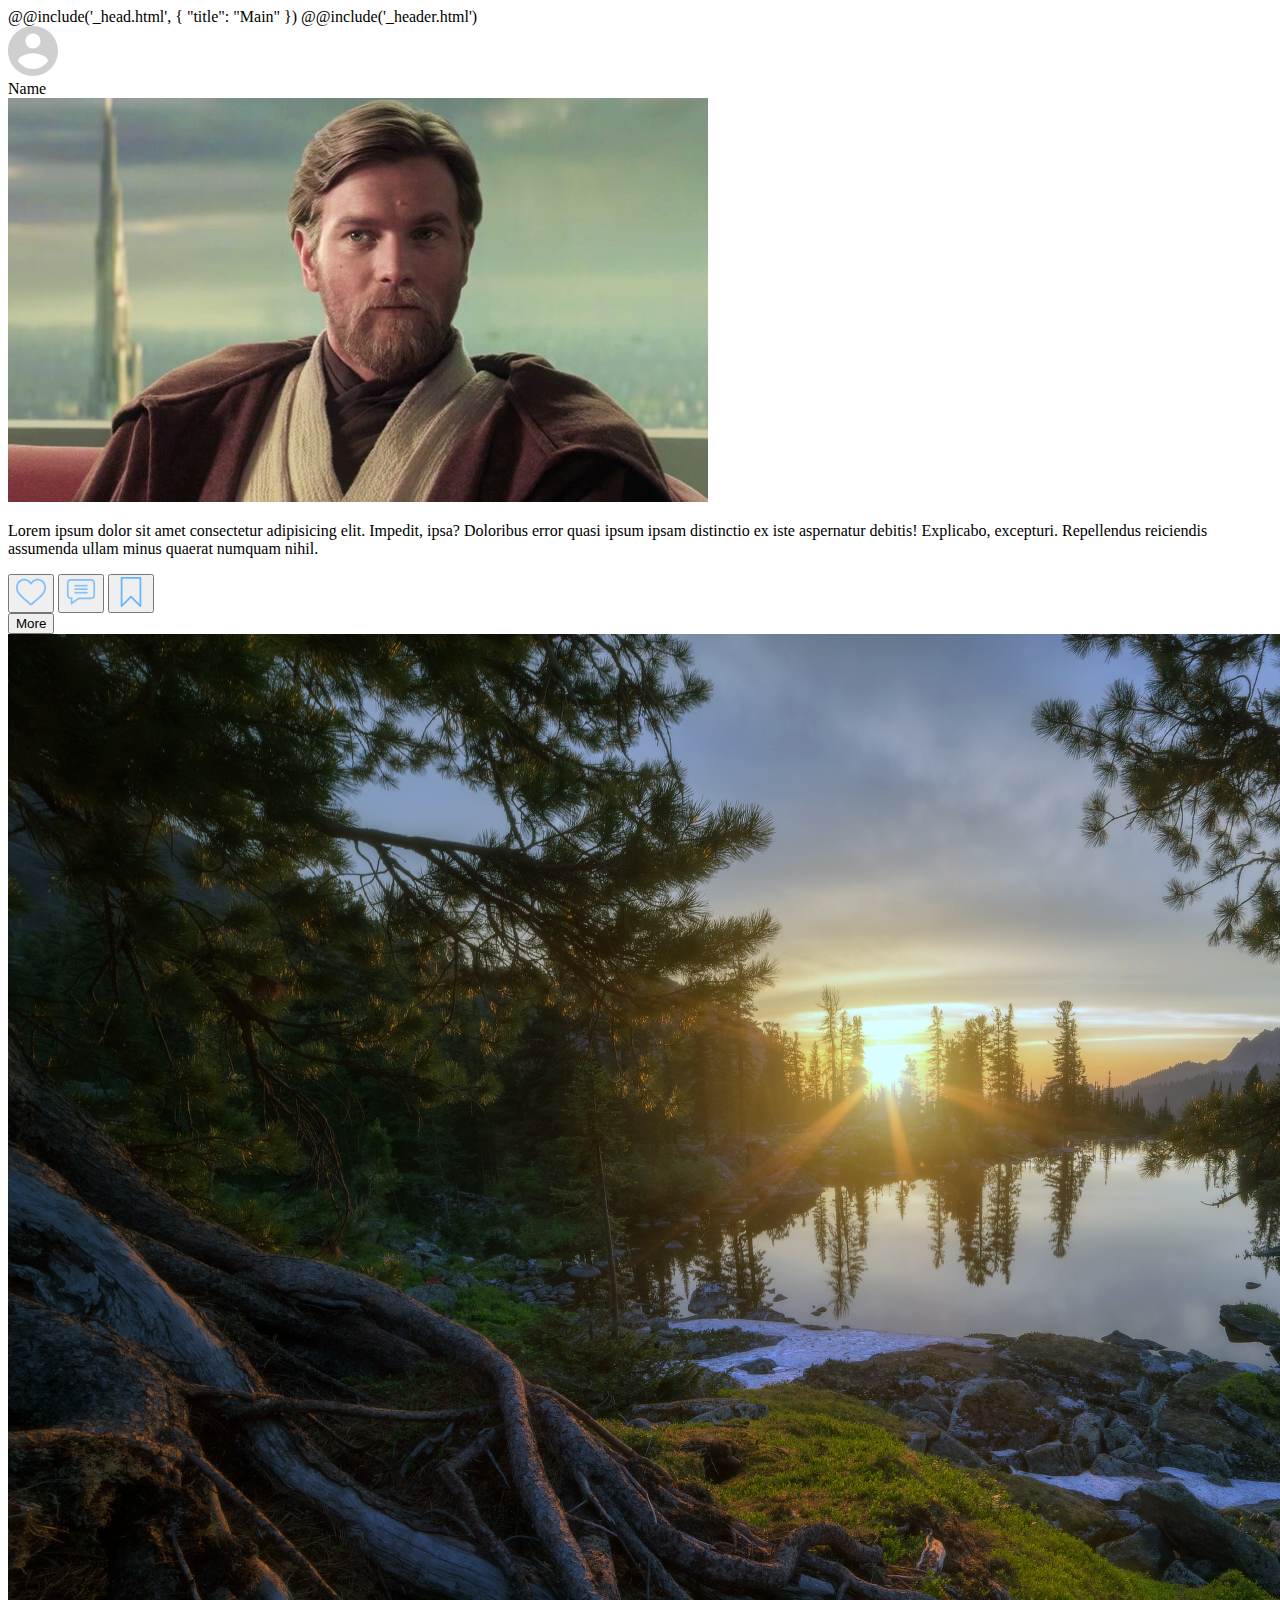
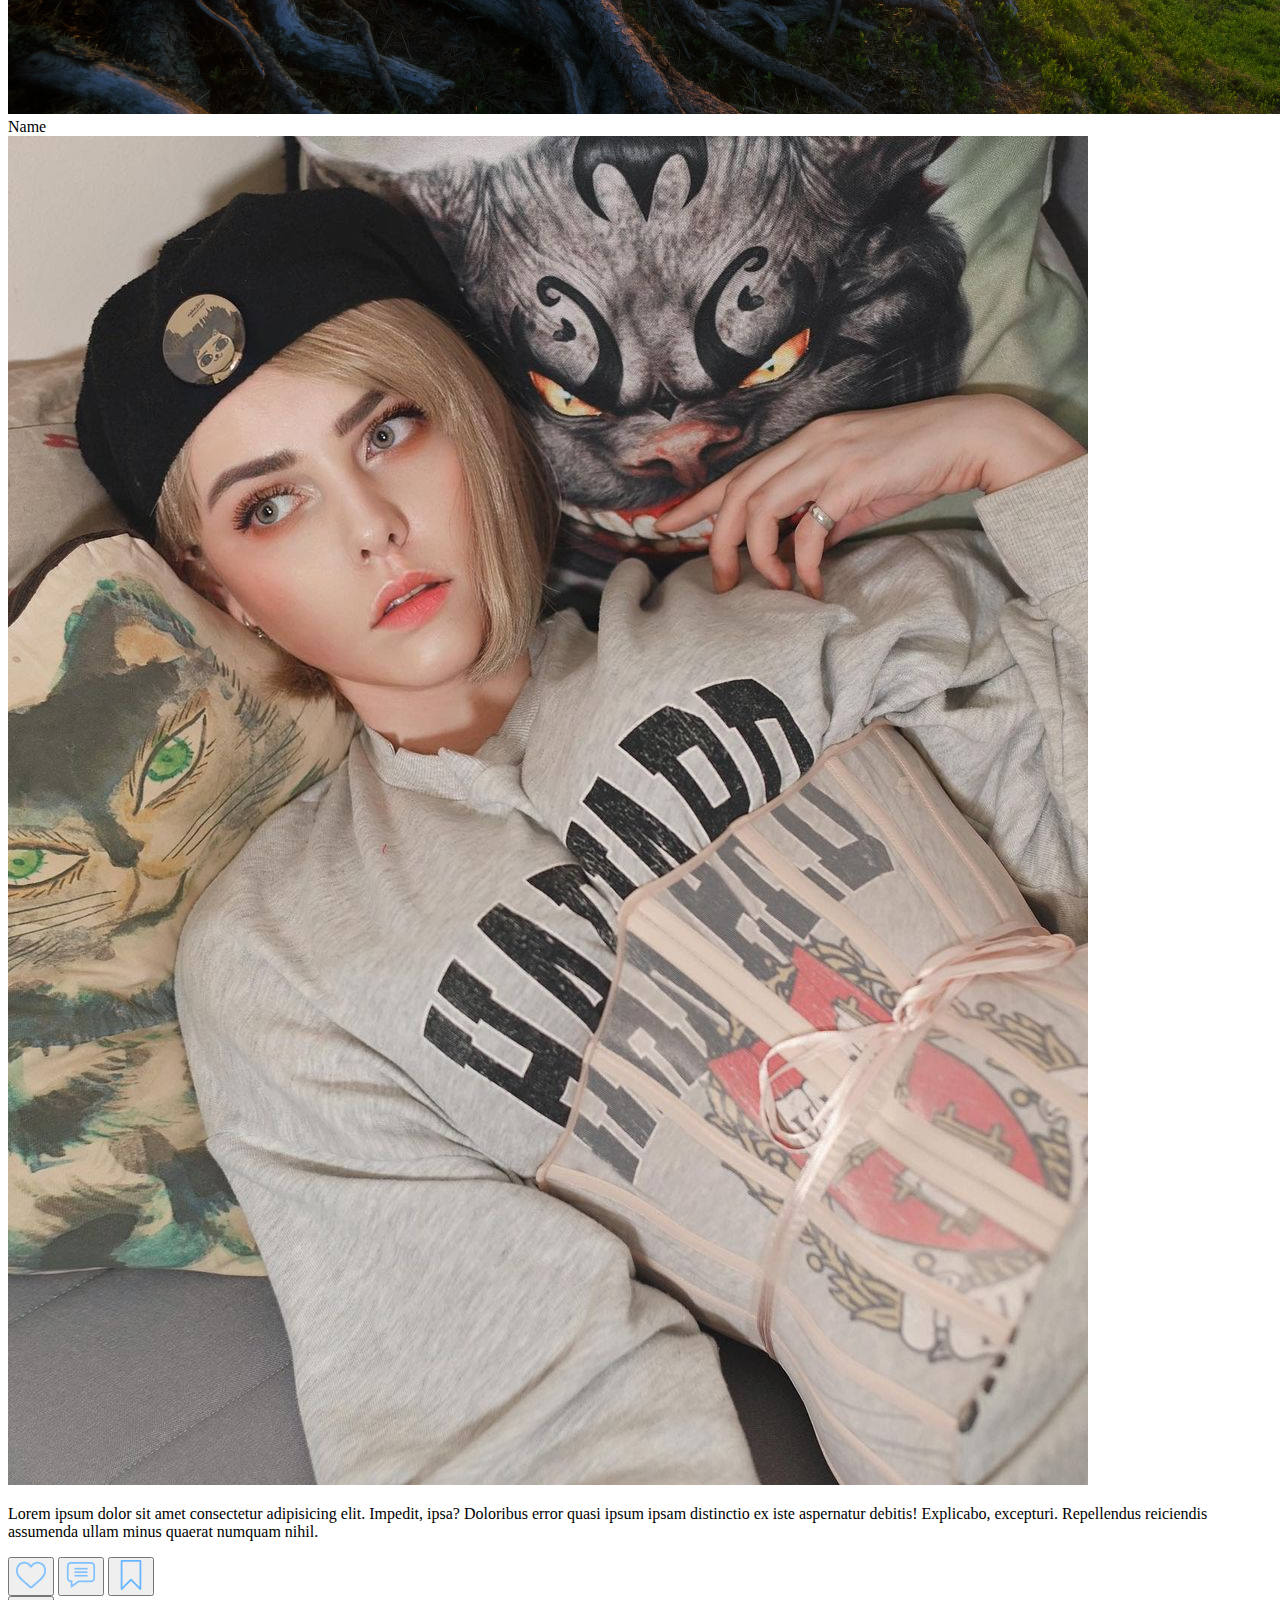
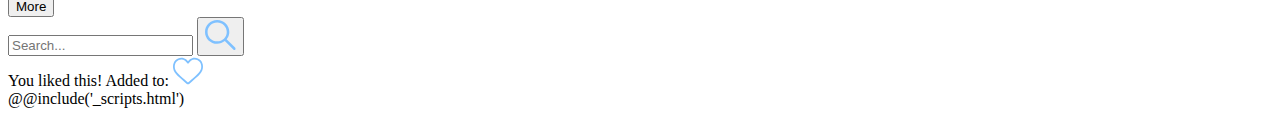
<file: #src/index.html>
<!DOCTYPE html>
<html lang="en">

@@include('_head.html', {
"title": "Main"
})

<body>
    @@include('_header.html')

    <main class="main">
        <div class="main__body">
            <section class='content'>
                <div class="content__body container">
                    <article class='post'>
                        <div class="post__body">
                            <div class="post__header">
                                <div class='adaptive-image post__author-avatar'>
                                    <img src="images/icons/avatar.svg" alt='userName'>
                                </div>
                                <span class="post__name">Name</span>
                            </div>
                            <div class='post__image'>
                                <img src="images/postimg3.jpg" alt='EmmaWatson'>
                            </div>
                            <div class="post__main">
                                <p class="post__text">Lorem ipsum dolor sit amet consectetur adipisicing elit. Impedit,
                                    ipsa? Doloribus error quasi ipsum ipsam distinctio ex iste aspernatur debitis!
                                    Explicabo, excepturi. Repellendus reiciendis assumenda ullam minus quaerat numquam
                                    nihil.</p>
                            </div>
                            <div class="post__footer">
                                <div class="post__actions">
                                    <button data-event-button class="action-button" aria-label='like' type='button'>
                                        <div class='adaptive-image action-button__image'>
                                            <img src="images/icons/Like.svg" alt='like'>
                                        </div>
                                    </button>
                                    <button class="action-button" aria-label='comment' type='button'>
                                        <div class='adaptive-image action-button__image'>
                                            <img src="images/icons/comment.svg" alt='comment'>
                                        </div>
                                    </button>
                                    <button data-event-button class="action-button" aria-label='add-in-bookmarks' type='button'>
                                        <div class='adaptive-image action-button__image'>
                                            <img src="images/icons/bookmark.svg" alt='add-in-bookmarks'>
                                        </div>
                                    </button>
                                </div>
                                <div class="post__more-button">
                                    <button class="post__more-button more-button" aria-label='more' type='button'>
                                        More
                                    </button>
                                </div>
                            </div>
                        </div>
                    </article>
                    <article class='post'>
                        <div class="post__body">
                            <div class="post__header">
                                <div class='adaptive-image post__author-avatar'>
                                    <img src="images/postimg2.jpg" alt='userName'>
                                </div>
                                <span class="post__name">Name</span>
                            </div>
                            <div class='post__image'>
                                <img src="images/postimg4.jpg" alt='EmmaWatson'>
                            </div>
                            <div class="post__main">
                                <p class="post__text">Lorem ipsum dolor sit amet consectetur adipisicing elit. Impedit,
                                    ipsa? Doloribus error quasi ipsum ipsam distinctio ex iste aspernatur debitis!
                                    Explicabo, excepturi. Repellendus reiciendis assumenda ullam minus quaerat numquam
                                    nihil.</p>
                            </div>
                            <div class="post__footer">
                                <div class="post__actions">
                                    <button data-event-button class="action-button" aria-label='like' type='button'>
                                        <div class='adaptive-image action-button__image'>
                                            <img src="images/icons/Like.svg" alt='like'>
                                        </div>
                                    </button>
                                    <button class="action-button" aria-label='comment' type='button'>
                                        <div class='adaptive-image action-button__image'>
                                            <img src="images/icons/comment.svg" alt='comment'>
                                        </div>
                                    </button>
                                    <button data-event-button class="action-button" aria-label='add-in-bookmarks' type='button'>
                                        <div class='adaptive-image action-button__image'>
                                            <img src="images/icons/bookmark.svg" alt='add-in-bookmarks'>
                                        </div>
                                    </button>
                                </div>
                                <div class="post__more-button">
                                    <button class="post__more-button more-button" aria-label='more' type='button'>
                                        More
                                    </button>
                                </div>
                            </div>
                        </div>
                    </article>
                </div>
            </section>
        </div>
    </main>

    <section id="search" class='modal-window'>
        <div class="modal-window__body">
            <div class="modal-window__content">
                <form class="searchbar">
                    <input class="searchbar__input" type='text' placeholder='Search...' required>
                    <button class="searchbar__submit" type='submit'>
                        <img src="images/icons/searchLoupe.svg" alt="search">
                    </button>
                </form>
            </div>
        </div>
    </section>
    <div id="eventWindow" class='event-window'>
        <div class="event-window__body">
            <span>You liked this! Added to:
                <img class="event-window__image action-button__image" src="images/icons/Like.svg" alt='eventImg'></span>
        </div>
    </div>
</body>
@@include('_scripts.html')

</html>
</file>
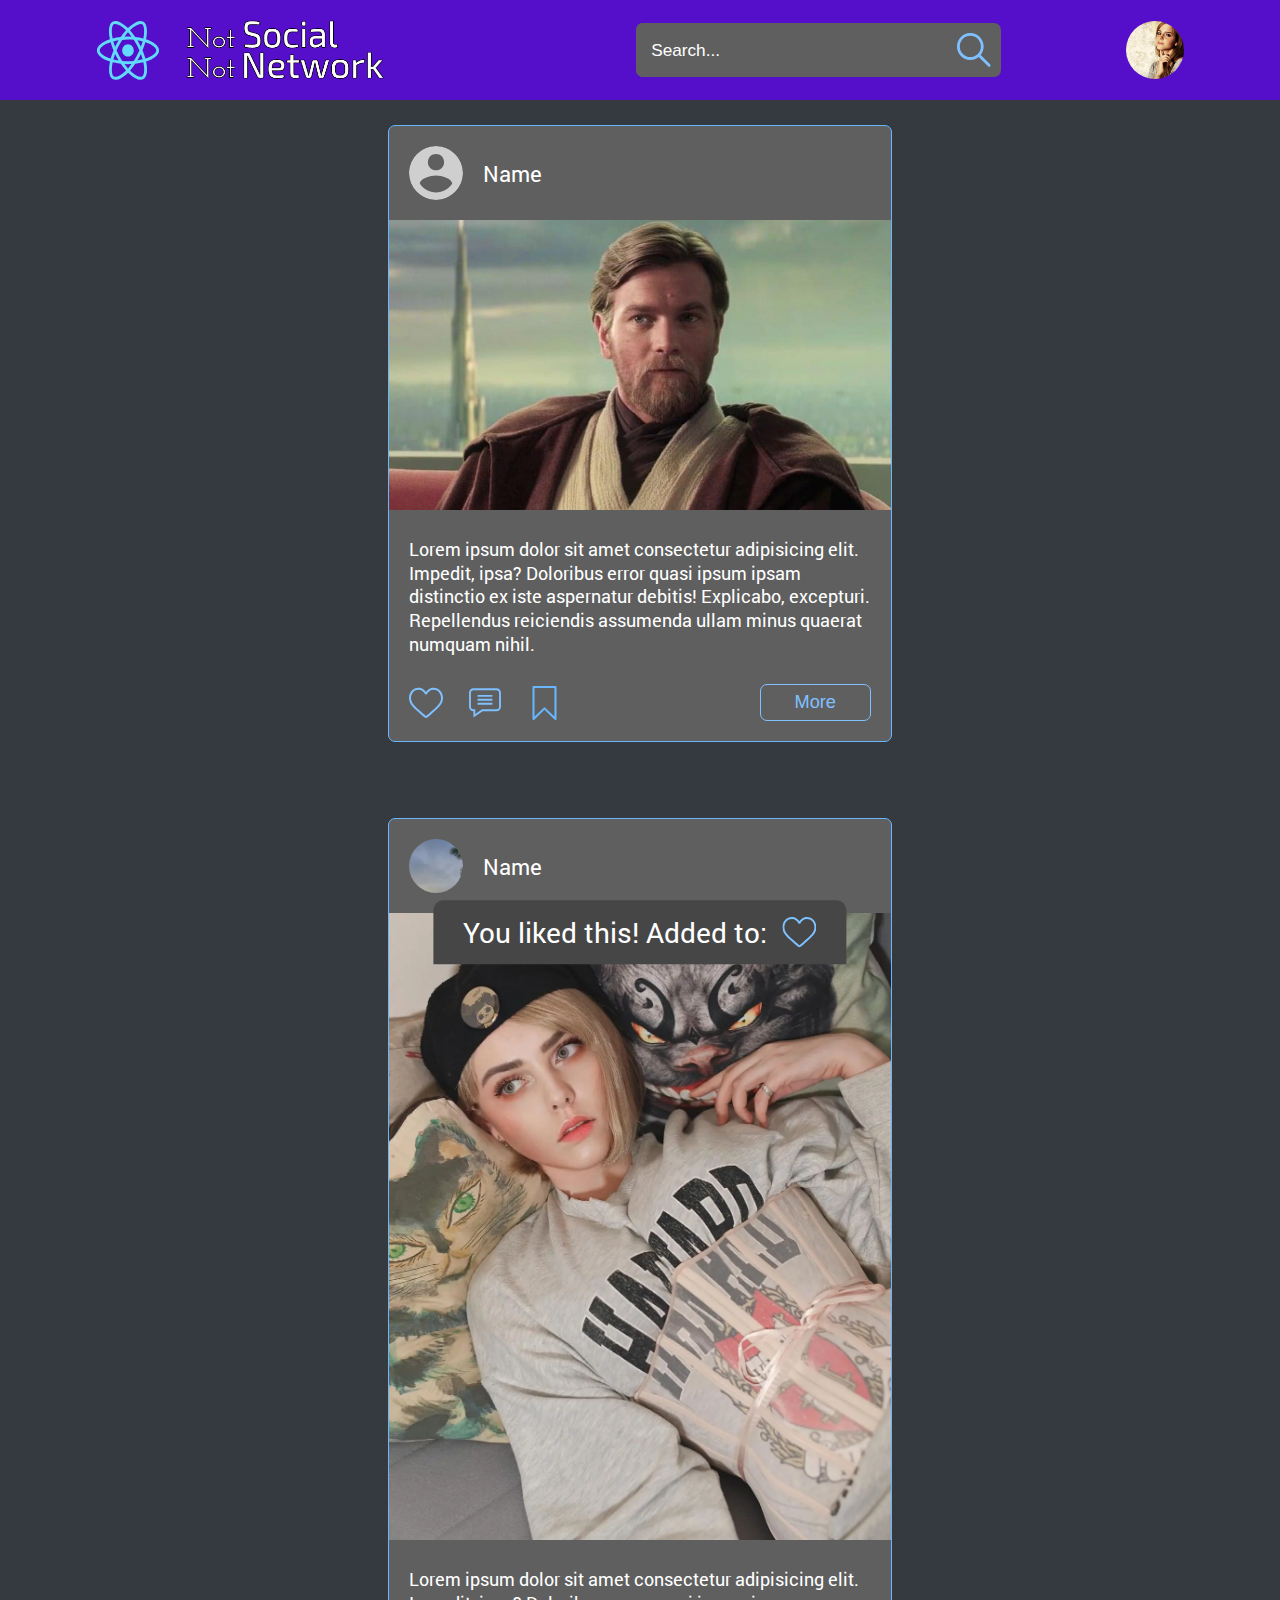
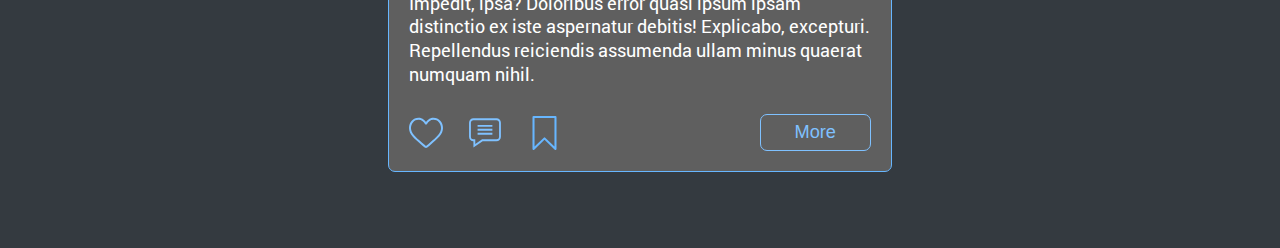
<file: NSN_UI-rework/index.html>
<!DOCTYPE html>
<html lang="en">

<head>
    <meta charset="UTF-8">
    <meta http-equiv="X-UA-Compatible" content="IE=edge">
    <meta name="viewport" content="width=device-width, initial-scale=1.0">
    <!-- maximum-scale=1.0, user-scalable=0 does not allow content to be scaled on Android. -->
    <!-- Disables forced link for phone number on iOS -->
    <meta name="format-detection" content="telephone=no">

    <meta name="description" content="description">

    <link rel="stylesheet" href="css/style.min.css">

    <title>Main</title>
    <!-- ? Enter name of project above. -->
</head>

<body>
    <!-- ? HEADER -->
    <header class="header">
        <div class="header__body">
            <div class="header-title-block">
                <a href="#" class="header-title-block__logo logo">
                    <picture>
                        <source srcset="images/logo.svg" type="image/webp"><img src="images/logo.svg" alt="React">
                    </picture>
                </a>
                <a href="#" class="header-title-block__logo nsn-logo">
                    <picture>
                        <source srcset="images/NSN_logo.webp" type="image/webp"><img src="images/NSN_logo.png"
                            alt='NotSocailNetwork'>
                    </picture>
                </a>
            </div>
            <div class="header-actions">
                <form class="searchbar">
                    <input class="searchbar__input" type='text' placeholder='Search...' required>
                    <button class="searchbar__submit" type='submit'>
                        <img src="images/icons/searchLoupe.svg" alt="search">
                    </button>
                </form>
                <button class="search-modal-icon" aria-label="search" data-modal-link="search" type='button'>
                    <img src="images/icons/searchLoupe.svg" alt="searchIcon">
                </button>

                <button aria-label="submenu-open" class="submenu-open-button">
                    <ul class='navmenu__submenu navmenu__list'>
                        <div class="navmenu__submenu-container">
                            <li>
                                <a target="_blank" rel="noopener" href="#">Login</a>
                            </li>
                            <li>
                                <a target="_blank" rel="noopener" href="#">Register</a>
                            </li>
                            <li>
                                <a target="_blank" rel="noopener" href="#">My publications</a>
                            </li>
                        </div>
                    </ul>
                    <div class='adaptive-image avatar'>
                        <!-- ? USER AVATAR -->
                        <img src="images/postimg1.jpg" alt='avatar'>
                        <!-- ? USER AVATAR -->
                    </div>
                </button>
                <button aria-label="menuButton" type="menu" id="burgerButton" class="header__burger">
                    <span></span>
                </button>
            </div>
            <!-- ? FULLSCREEN NAVMENU -->
            <nav class="fullscreen-navmenu">
                <div class="fullscreen-navmenu__body">
                    <ul>
                        <li><a href="#">Login</a></li>
                        <li><a href="#">Register</a></li>
                        <li><a href="#">My publications</a></li>
                    </ul>
                </div>
            </nav>
            <!-- ? FULLSCREEN NAVMENU -->
        </div>
    </header>
    <!-- ? HEADER -->

    <main class="main">
        <div class="main__body">
            <section class='content'>
                <div class="content__body container">
                    <!-- ? POST Component -->
                    <article class='post'>
                        <div class="post__body">
                            <div class="post__header">
                                <div class='adaptive-image post__author-avatar'>
                                    <!-- ? USER AVATAR -->
                                    <img src="images/icons/avatar.svg" alt='userName'>
                                    <!-- ? USER AVATAR -->
                                </div>
                                <!-- ? USER NAME -->
                                <span class="post__name">Name</span>
                                <!-- ? USER NAME -->
                            </div>
                            <div class='post__image'>
                                <!-- ? POST IMAGE -->
                                <img src="images/postimg3.jpg" alt='EmmaWatson'>
                                <!-- ? POST IMAGE  -->
                            </div>
                            <div class="post__main">
                                <!-- ? POST TEXT  -->
                                <p class="post__text">Lorem ipsum dolor sit amet consectetur adipisicing elit. Impedit,
                                    ipsa? Doloribus error quasi ipsum ipsam distinctio ex iste aspernatur debitis!
                                    Explicabo, excepturi. Repellendus reiciendis assumenda ullam minus quaerat numquam
                                    nihil.</p>
                                <!-- ? POST TEXT  -->
                            </div>
                            <div class="post__footer">
                                <!-- ? POST BUTTONS  -->
                                <div class="post__actions">
                                    <button data-event-button class="action-button" aria-label='like' type='button'>
                                        <div class='adaptive-image action-button__image'>
                                            <picture>
                                                <img src="images/icons/Like.svg" alt='like'>
                                            </picture>
                                        </div>
                                    </button>
                                    <button class="action-button" aria-label='comment' type='button'>
                                        <div class='adaptive-image action-button__image'>
                                            <picture>
                                                <img src="images/icons/comment.svg" alt='comment'>
                                            </picture>
                                        </div>
                                    </button>
                                    <button data-event-button class="action-button" aria-label='add-in-bookmarks'
                                        type='button'>
                                        <div class='adaptive-image action-button__image'>
                                            <picture>
                                                <img src="images/icons/bookmark.svg" alt='add-in-bookmarks'>
                                            </picture>
                                        </div>
                                    </button>
                                </div>
                                <div class="post__more-button">
                                    <button class="post__more-button more-button" aria-label='more' type='button'>
                                        More
                                    </button>
                                </div>
                                <!-- ? POST BUTTONS  -->
                            </div>
                        </div>
                    </article>

                    <!-- ? POST Component -->
                    <article class='post'>
                        <div class="post__body">
                            <div class="post__header">
                                <div class='adaptive-image post__author-avatar'>
                                    <picture>
                                        <source srcset="images/postimg2.webp" type="image/webp"><img
                                            src="images/postimg2.jpg" alt='userName'>
                                    </picture>
                                </div>
                                <span class="post__name">Name</span>
                            </div>
                            <div class='post__image'>
                                <picture>
                                    <source srcset="images/postimg4.webp" type="image/webp"><img
                                        src="images/postimg4.jpg" alt='EmmaWatson'>
                                </picture>
                            </div>
                            <div class="post__main">
                                <p class="post__text">Lorem ipsum dolor sit amet consectetur adipisicing elit. Impedit,
                                    ipsa? Doloribus error quasi ipsum ipsam distinctio ex iste aspernatur debitis!
                                    Explicabo, excepturi. Repellendus reiciendis assumenda ullam minus quaerat numquam
                                    nihil.</p>
                            </div>
                            <div class="post__footer">
                                <div class="post__actions">
                                    <button data-event-button class="action-button" aria-label='like' type='button'>
                                        <div class='adaptive-image action-button__image'>
                                            <picture>
                                                <source srcset="images/icons/Like.svg" type="image/webp"><img
                                                    src="images/icons/Like.svg" alt='like'>
                                            </picture>
                                        </div>
                                    </button>
                                    <button class="action-button" aria-label='comment' type='button'>
                                        <div class='adaptive-image action-button__image'>
                                            <picture>
                                                <source srcset="images/icons/comment.svg" type="image/webp"><img
                                                    src="images/icons/comment.svg" alt='comment'>
                                            </picture>
                                        </div>
                                    </button>
                                    <button data-event-button class="action-button" aria-label='add-in-bookmarks'
                                        type='button'>
                                        <div class='adaptive-image action-button__image'>
                                            <picture>
                                                <source srcset="images/icons/bookmark.svg" type="image/webp"><img
                                                    src="images/icons/bookmark.svg" alt='add-in-bookmarks'>
                                            </picture>
                                        </div>
                                    </button>
                                </div>
                                <div class="post__more-button">
                                    <button class="post__more-button more-button" aria-label='more' type='button'>
                                        More
                                    </button>
                                </div>
                            </div>
                        </div>
                    </article>
                    <!-- ? POST Component -->
                </div>
            </section>
        </div>
    </main>

    <section id="search" class='modal-window'>
        <div class="modal-window__body">
            <div class="modal-window__content">
                <form class="searchbar">
                    <input class="searchbar__input" type='text' placeholder='Search...' required>
                    <button class="searchbar__submit" type='submit'>
                        <picture>
                            <source srcset="images/icons/searchLoupe.svg" type="image/webp"><img
                                src="images/icons/searchLoupe.svg" alt="search">
                        </picture>
                    </button>
                </form>
            </div>
        </div>
    </section>
    <div id="eventWindow" class='event-window'>
        <div class="event-window__body">
            <!-- ? ENTER ANY TEXT   -->
            <span>You liked this! Added to:
                <picture>
                    <!-- ? ENTER ANY ACTION IMAGE -->
                    <img class="event-window__image action-button__image" src="images/icons/Like.svg" alt='eventImg'>
                    <!-- ? ENTER ANY ACTION IMAGE -->
                </picture>
            </span>
        </div>
    </div>
</body>
<!-- ? YOU CAN CONNECT NORMAL SCRIPTS to do this delete '.min' below. -->
<script src="scripts/script.min.js"></script>

</html>
</file>
<file: NSN_UI-rework/css/style.min.css>
*{padding:0;margin:0;border:0}*,:after,:before{-webkit-box-sizing:border-box;box-sizing:border-box}::active,::focus{outline:0}a:active,a:focus{outline:0}aside,footer,header,nav{display:block}body,html{height:100%;width:100%;font-size:100%;line-height:1;font-size:14px;-ms-text-size-adjust:100%;-moz-text-size-adjust:100%;-webkit-text-size-adjust:100%}html{-webkit-tap-highlight-color:transparent}button:focus-visible,input:focus-visible,textarea:focus-visible{outline:0}input::-ms-clear{display:none}button{cursor:pointer;background:0 0}button::-moz-focus-inner{padding:0;border:0}a,a:visited{text-decoration:none}a:hover{text-decoration:none}ul li{list-style:none}img{vertical-align:top}h1,h2,h3,h4,h5,h6{font-size:inherit;font-weight:400}@font-face{font-family:Roboto;font-display:swap;src:url(../fonts/Roboto.woff) format("woff"),url(../fonts/Roboto.woff2) format("woff2");font-weight:400;font-style:normal}.header{display:-webkit-box;display:-ms-flexbox;display:flex;-webkit-box-pack:center;-ms-flex-pack:center;justify-content:center;-webkit-box-align:center;-ms-flex-align:center;align-items:center;background:#550eca;grid-area:header;z-index:5}.header__body{z-index:5;display:-webkit-box;display:-ms-flexbox;display:flex;-webkit-box-pack:justify;-ms-flex-pack:justify;justify-content:space-between;-webkit-box-align:center;-ms-flex-align:center;align-items:center;padding:25px 0 25px 0}.header-title-block{display:-webkit-box;display:-ms-flexbox;display:flex;-webkit-box-pack:center;-ms-flex-pack:center;justify-content:center;-webkit-box-align:center;-ms-flex-align:center;align-items:center}.header-title-block__logo{margin:0 25px 0 0}.header-title-block__title{font-weight:500;font-size:calc(14px + (18 - 14) * ((100vw - 320px)/ (504 - 320)))}.header-actions{display:-webkit-box;display:-ms-flexbox;display:flex;-webkit-box-pack:center;-ms-flex-pack:center;justify-content:center;-webkit-box-align:center;-ms-flex-align:center;align-items:center}.navmenu__list li a{display:-webkit-box;display:-ms-flexbox;display:flex;-webkit-box-pack:center;-ms-flex-pack:center;justify-content:center;-webkit-box-align:center;-ms-flex-align:center;align-items:center;padding:10px 10px 10px 10px;font-size:calc(12px + (14 - 12) * ((100vw - 320px)/ (504 - 320)));color:#fff;-webkit-transition:all .2s ease 0s;-o-transition:all .2s ease 0s;transition:all .2s ease 0s}.navmenu__list li a:hover{background:#93cbff;color:#8235ff}.navmenu__submenu-container{border:2px solid #67b6ff;border-radius:8px;background:#5f5f5f}.navmenu__submenu{position:absolute;top:120%;left:50%;-webkit-transform:translateX(-50%);-ms-transform:translateX(-50%);transform:translateX(-50%);height:0;opacity:0;visibility:hidden;pointer-events:none;-webkit-box-orient:vertical;-webkit-box-direction:normal;-ms-flex-flow:column nowrap;flex-flow:column nowrap;-webkit-transition:all .15s ease;-o-transition:all .15s ease;transition:all .15s ease}.navmenu__submenu.show{position:absolute;opacity:1;visibility:visible;pointer-events:all}.navmenu__submenu li{border-bottom:2px solid #67b6ff}.navmenu__submenu li:last-child{border:none}.navmenu__submenu li:first-child a{border-top-right-radius:5px;border-top-left-radius:5px}.navmenu__submenu li:last-child a{border-bottom-left-radius:5px;border-bottom-right-radius:5px}.submenu-open-button{position:relative;display:-webkit-box;display:-ms-flexbox;display:flex;-webkit-box-orient:vertical;-webkit-box-direction:normal;-ms-flex-flow:column wrap;flex-flow:column wrap;-webkit-box-pack:center;-ms-flex-pack:center;justify-content:center;-webkit-box-align:center;-ms-flex-align:center;align-items:center}.submenu-open-button .avatar{width:calc(48px + (50 - 48) * ((100vw - 320px)/ (504 - 320)));height:calc(48px + (50 - 48) * ((100vw - 320px)/ (504 - 320)))}.submenu-open-button .avatar img{border-radius:50%}.fullscreen-navmenu{position:fixed;top:0;left:-100%;z-index:-1;width:100%;height:100%;font-size:calc(20px + (25 - 20) * ((100vw - 320px)/ (504 - 320)));color:#fff;display:-webkit-box;display:-ms-flexbox;display:flex;-webkit-box-orient:vertical;-webkit-box-direction:normal;-ms-flex-flow:column nowrap;flex-flow:column nowrap;background:#000000ad;-webkit-transition:all .5s ease;-o-transition:all .5s ease;transition:all .5s ease}.fullscreen-navmenu.active{left:0}.fullscreen-navmenu__body{display:-webkit-box;display:-ms-flexbox;display:flex;-webkit-box-orient:vertical;-webkit-box-direction:normal;-ms-flex-flow:column nowrap;flex-flow:column nowrap;-webkit-box-align:center;-ms-flex-align:center;align-items:center;z-index:3;overflow:auto}.fullscreen-navmenu__body:before{position:relative;top:0;left:0;z-index:3;width:100%;content:url("");-webkit-box-flex:0;-ms-flex:0 0 100px;flex:0 0 100px;background:#550eca}.fullscreen-navmenu ul{overflow:auto;width:100%}.fullscreen-navmenu ul li{text-align:center;margin:0 auto;padding:0;width:50%;cursor:pointer;border-bottom:2px solid #7fc1ff}.fullscreen-navmenu ul li:hover{color:#beafaf}.fullscreen-navmenu ul li:last-child{border:none}.fullscreen-navmenu ul li a{display:block;color:#fff;padding:25px 0 25px 0}.searchbar{display:-webkit-box;display:-ms-flexbox;display:flex;background:#5f5f5f;padding:10px 0 10px 0;margin-right:calc(20px + (40 - 20) * ((100vw - 320px)/ (504 - 320)));border-radius:7px}.searchbar__input{display:block;border-top-left-radius:7px;border-bottom-left-radius:7px;padding:0 0 0 15px;margin:-10px 0 -10px 0;background:#5f5f5f;color:#fff;width:calc(50px + (100 - 50) * ((100vw - 320px)/ (504 - 320)));font-size:calc(12px + (13 - 12) * ((100vw - 320px)/ (504 - 320)));-webkit-transition:all .2s ease;-o-transition:all .2s ease;transition:all .2s ease}.searchbar__input::-webkit-input-placeholder{color:#fff;font-size:calc(12px + (13 - 12) * ((100vw - 320px)/ (504 - 320)))}.searchbar__input::-moz-placeholder{color:#fff;font-size:calc(12px + (13 - 12) * ((100vw - 320px)/ (504 - 320)))}.searchbar__input:-ms-input-placeholder{color:#fff;font-size:calc(12px + (13 - 12) * ((100vw - 320px)/ (504 - 320)))}.searchbar__input::-ms-input-placeholder{color:#fff;font-size:calc(12px + (13 - 12) * ((100vw - 320px)/ (504 - 320)))}.searchbar__input::placeholder{color:#fff;font-size:calc(12px + (13 - 12) * ((100vw - 320px)/ (504 - 320)))}.searchbar__input:focus{-webkit-filter:brightness(110%);filter:brightness(110%)}.searchbar__submit{padding:0 10px 0 10px;-webkit-transition:all .3s ease;-o-transition:all .3s ease;transition:all .3s ease}.searchbar__submit:hover{-webkit-filter:brightness(120%);filter:brightness(120%)}.searchbar__submit img{width:calc(29px + (30 - 29) * ((100vw - 320px)/ (504 - 320)));height:calc(29px + (30 - 29) * ((100vw - 320px)/ (504 - 320)))}.search-modal-icon{margin-right:calc(30px + (40 - 30) * ((100vw - 320px)/ (504 - 320)))}.header__burger{display:none;border-radius:0;background-color:transparent}.logo{z-index:10;width:calc(59px + (60 - 59) * ((100vw - 320px)/ (504 - 320)));height:calc(54px + (55 - 54) * ((100vw - 320px)/ (504 - 320)))}.logo img{width:100%;height:100%}.nsn-logo{z-index:10;width:200px;height:calc(54px + (55 - 54) * ((100vw - 320px)/ (504 - 320)))}.nsn-logo img{width:100%;height:100%}.adaptive-image{display:block;position:relative;padding:0 0 100% 0}.adaptive-image img{position:absolute;top:0;left:0;width:100%;height:100%;-o-object-fit:cover;object-fit:cover}body{height:100%;color:#fff;font-family:Roboto;font-size:calc(12px + (18 - 12) * ((100vw - 320px)/ (504 - 320)));display:grid;grid-template:'header' 100px 'main' auto/1fr}body.fixed{overflow:hidden}body button{color:#fff}.main{grid-area:main;width:100%;background:#343a40}.main__body{background:#343a40}.content{text-align:center}.content__body{padding:25px 0 0 0}.content__body article{margin:0 0 15% 0}.post__body{background:#5f5f5f;padding:20px;border-radius:7px;border:1px solid #67b6ff}.post__header{display:-webkit-box;display:-ms-flexbox;display:flex;-webkit-box-pack:start;-ms-flex-pack:start;justify-content:flex-start;-webkit-box-align:center;-ms-flex-align:center;align-items:center;margin:0 0 20px 0}.post__author-avatar{width:calc(49px + (50 - 49) * ((100vw - 320px)/ (504 - 320)));padding-bottom:calc(49px + (50 - 49) * ((100vw - 320px)/ (504 - 320)));margin:0 20px 0 0}.post__author-avatar img{border-radius:50%}.post__name{font-size:calc(12px + (14 - 12) * ((100vw - 320px)/ (504 - 320)))}.post__image{margin:0 -20px 28px -20px}.post__image img{width:100%;height:100%}.post__main{margin:0 0 28px 0}.post__text{font-size:calc(13px + (14 - 13) * ((100vw - 320px)/ (504 - 320)));text-align:left;line-height:1.3}.post__footer{display:grid;grid-template:'actions more' 1fr/1fr 1fr}.post__actions{grid-area:actions;display:-webkit-box;display:-ms-flexbox;display:flex;-webkit-box-pack:start;-ms-flex-pack:start;justify-content:flex-start;-webkit-box-align:center;-ms-flex-align:center;align-items:center}.post__actions button{margin:0 15px 0 0;padding:0 5px 0 5px}.post__actions button:first-child{margin-left:0;padding-left:0}.post__actions button:last-child{padding-right:0;margin-right:0;-webkit-transition:all .2s ease;-o-transition:all .2s ease;transition:all .2s ease}.post__actions button:hover{-webkit-filter:brightness(1.2);filter:brightness(1.2)}.post__more-button{grid-area:more;display:-webkit-box;display:-ms-flexbox;display:flex;-webkit-box-pack:end;-ms-flex-pack:end;justify-content:flex-end;-webkit-box-align:center;-ms-flex-align:center;align-items:center}.post__more-button button{-webkit-transition:all .2s ease;-o-transition:all .2s ease;transition:all .2s ease}.post__more-button button:hover{background:#93cbff;color:#7e2fff}.more-button{padding:7px 34px 7px 34px;border:1px solid #7fc1ff;border-radius:7px;color:#7fc1ff;font-size:calc(13px + (14 - 13) * ((100vw - 320px)/ (504 - 320)))}.action-button__image{width:calc(29px + (30 - 29) * ((100vw - 320px)/ (504 - 320)));height:calc(29px + (30 - 29) * ((100vw - 320px)/ (504 - 320)))}.container{margin:auto}.modal-window{position:fixed;z-index:15;top:0;left:0;background:#00000086;width:100%;height:100%;overflow:hidden;opacity:0;pointer-events:none;-webkit-transition:opacity .5s ease;-o-transition:opacity .5s ease;transition:opacity .5s ease}.modal-window.active{overflow-y:scroll;opacity:1;pointer-events:all}.modal-window__body{display:-webkit-box;display:-ms-flexbox;display:flex;height:100%;-webkit-box-pack:center;-ms-flex-pack:center;justify-content:center;-webkit-box-align:center;-ms-flex-align:center;align-items:center}.modal-window .searchbar{width:250px;margin:auto}.modal-window .searchbar input{-webkit-box-flex:1;-ms-flex:1 0 auto;flex:1 0 auto}.event-window{position:fixed;bottom:0;left:50%;-webkit-transform:translate(-50%,100%);-ms-transform:translate(-50%,100%);transform:translate(-50%,100%);-webkit-transition:all .3s ease;-o-transition:all .3s ease;transition:all .3s ease}.event-window.active{-webkit-transform:translate(-50%,0);-ms-transform:translate(-50%,0);transform:translate(-50%,0)}.event-window__body{display:-webkit-box;display:-ms-flexbox;display:flex;background:#464646;border-top-left-radius:10px;border-top-right-radius:10px;padding:15px 30px 15px 30px}.event-window__body span{display:-webkit-box;display:-ms-flexbox;display:flex;-webkit-box-pack:center;-ms-flex-pack:center;justify-content:center;-webkit-box-align:center;-ms-flex-align:center;align-items:center;min-width:320px;font-size:calc(23px + (24 - 23) * ((100vw - 320px)/ (504 - 320)))}.event-window__image{margin:0 0 0 15px}@media (min-width:425px){.fullscreen-navmenu{display:none}}@media (min-width:534px){.container{width:504px}}@media (min-width:690px){.search-modal-icon{display:none}}@media (min-width:768px){.header__body{width:85%}}@media (min-width:1440px){.container{width:35%}}@media (max-width:690px){.header-actions .searchbar{display:none}}@media (max-width:534px){.post__body{padding:10px}.post__header{margin:0 0 10px 0}.post__image{margin:0 -10px 18px -10px}.post__actions{-webkit-box-pack:start;-ms-flex-pack:start;justify-content:flex-start}}@media (max-width:500px){.nsn-logo{width:120px;height:calc(39px + (40 - 39) * ((100vw - 320px)/ (504 - 320)))}}@media (max-width:426px){.logo{width:calc(39px + (40 - 39) * ((100vw - 320px)/ (504 - 320)));height:calc(34px + (35 - 34) * ((100vw - 320px)/ (504 - 320)))}}@media (max-width:425px){.header__body{width:95%}.submenu-open-button{display:none}.header__burger{z-index:5;display:-webkit-box;display:-ms-flexbox;display:flex;-webkit-box-pack:center;-ms-flex-pack:center;justify-content:center;-webkit-box-align:center;-ms-flex-align:center;align-items:center;width:40px;height:20px;border-top:.2em solid #7fc1ff;border-bottom:.2em solid #7fc1ff;cursor:pointer;-webkit-transition:all .5s;-o-transition:all .5s;transition:all .5s}.header__burger span{height:.18em;width:100%;background-color:#7fc1ff;-webkit-transition:all .5s;-o-transition:all .5s;transition:all .5s}.container{width:95%}}@media (min-width:426px) and (max-width:768px){html{-ms-overflow-style:none;scrollbar-width:none}html ::-webkit-scrollbar{width:0}.header__body{width:90%}}@media (min-width:426px) and (max-width:534px){.container{width:75%;height:auto}}
</file>
